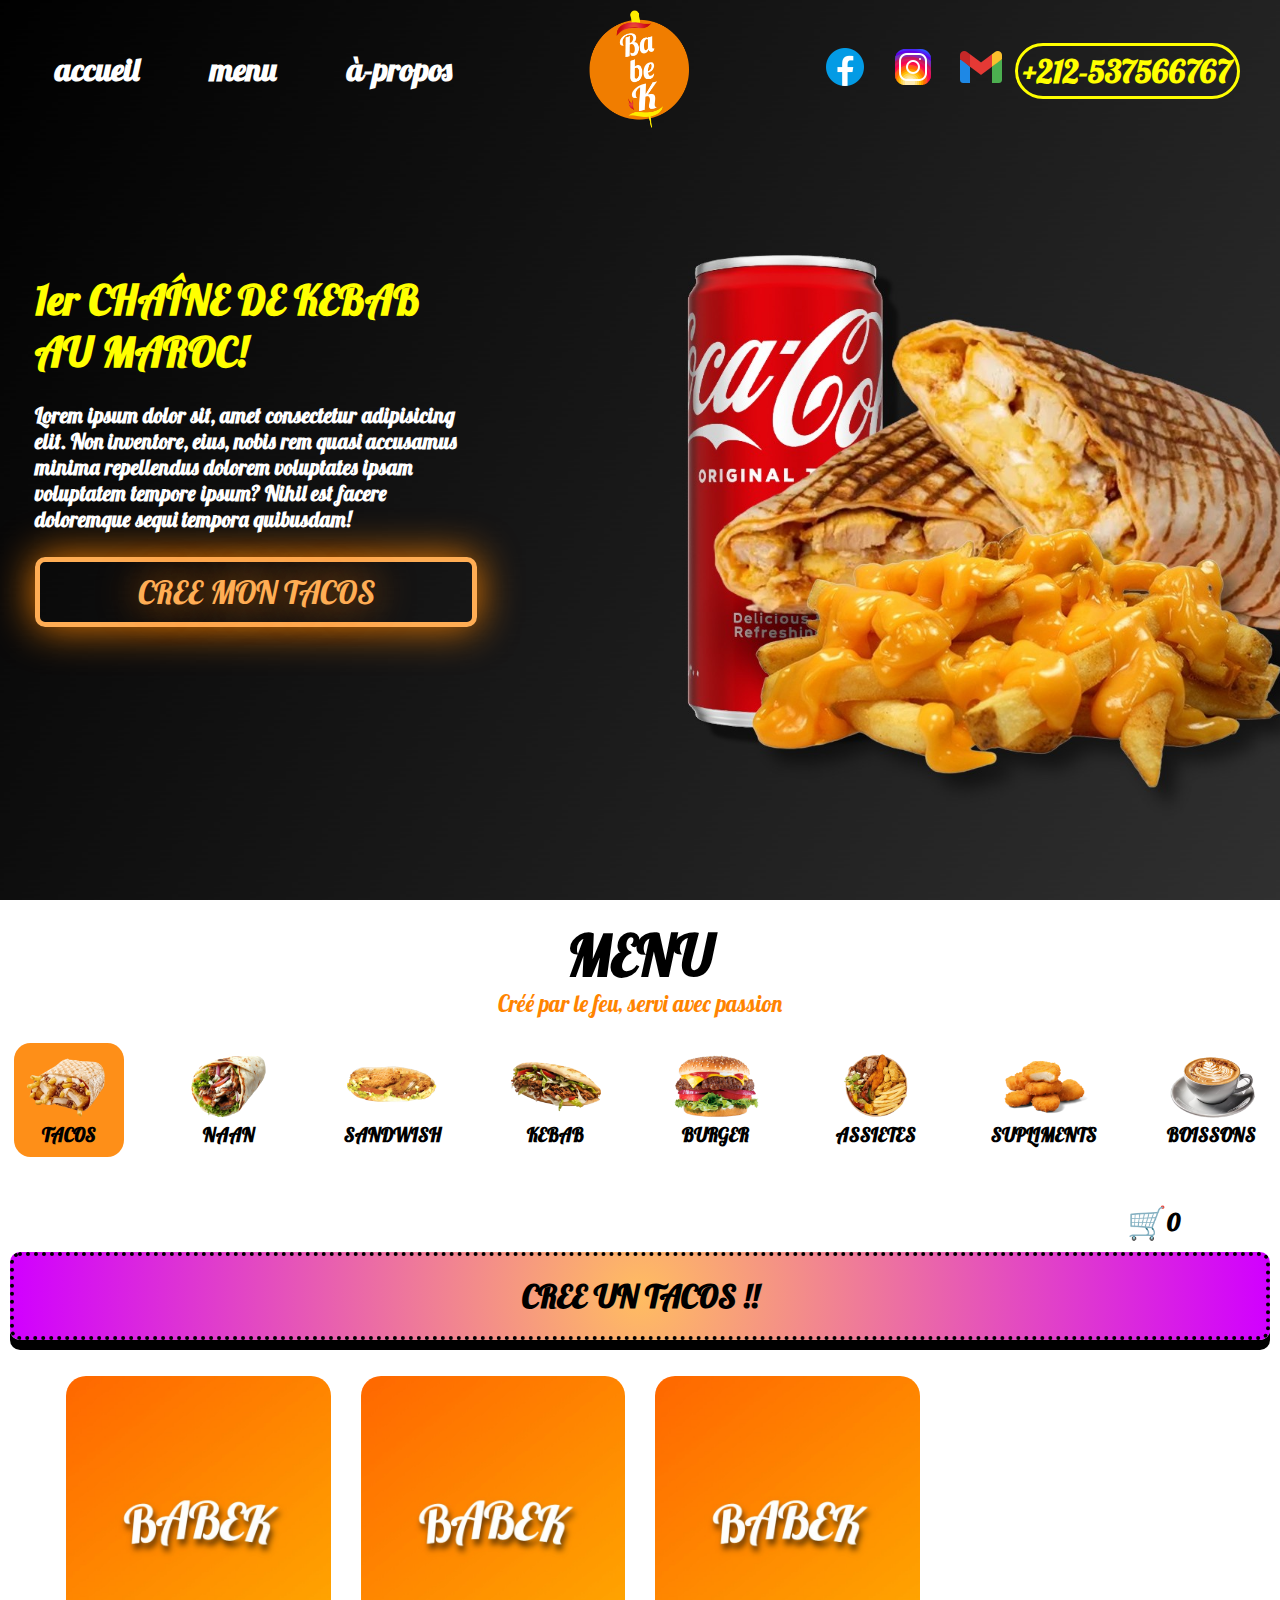
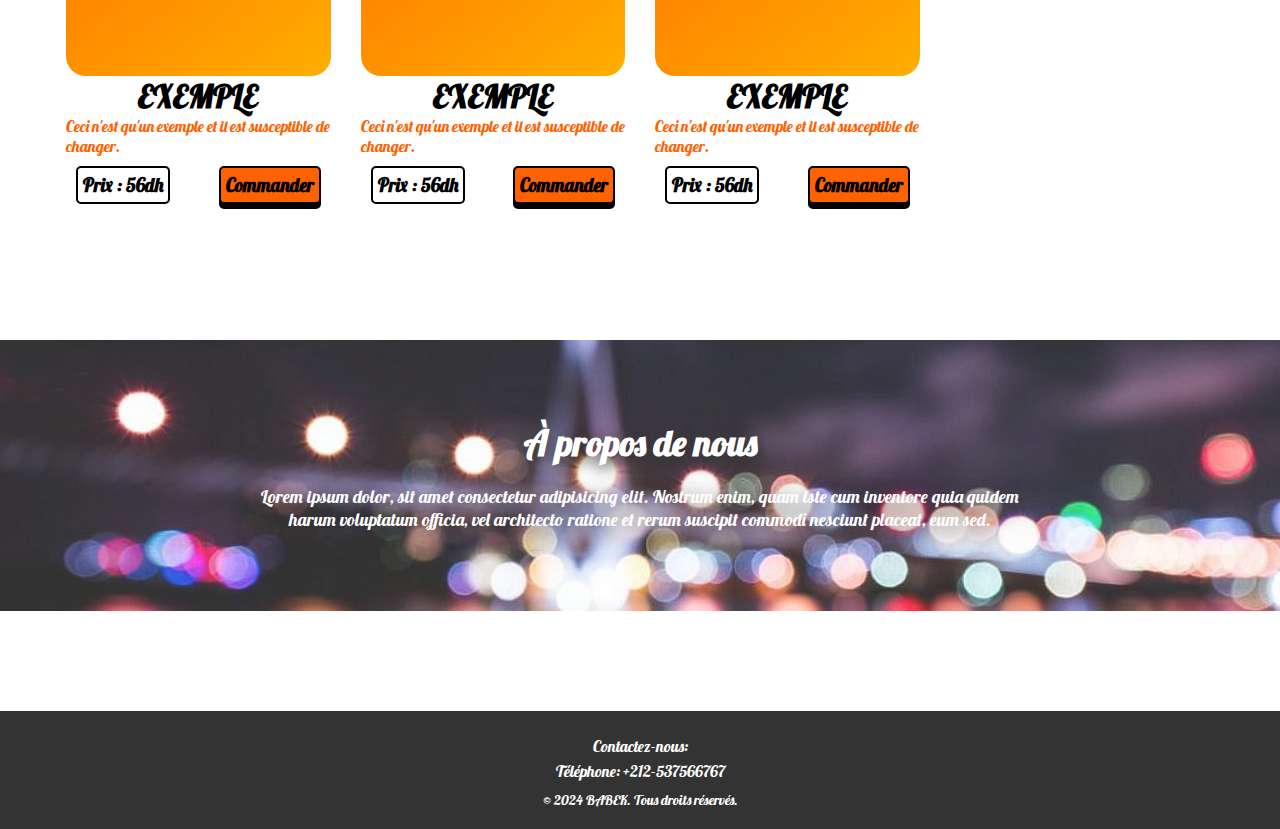
<file: index.html>
<!DOCTYPE html>
<html lang="en">
<head>
    <meta charset="UTF-8">
    <meta name="viewport" content="width=device-width, initial-scale=1.0">
    <link rel="stylesheet" href="acceuil.css">
    <link href="https://fonts.googleapis.com/css2?family=Lobster&display=swap" rel="stylesheet">
    <title>Babek</title>
</head>
<body>
    <div class="navbar-mobile">
        <div class="links">
            <a href=""><h1>accueil</h1></a>
            <a href=""><h1>menu</h1></a>
            <a href=""><h1>à-propos</h1></a>
        </div>

        <div class="contact">
            <h1>+212-537566767</h1>
            <ul>
                <li><img src="icons8-facebook-48.png" alt="babek facebook"></li>
                <li><img src="icons8-instagram-48.png" alt="babek instagram"></li>
                <li><img src="icons8-gmail-48.png" alt="babek email"></li>
            </ul>
            
            
        </div>
    </div>
   <section id="banner">
    <div class="banner">
    <div class="bgnner-txt">
        <h1 >1er CHAÎNE DE KEBAB AU MAROC!</h1>
        <h4>Lorem ipsum dolor sit, amet consectetur adipisicing elit. Non inventore, eius, nobis rem quasi accusamus minima repellendus dolorem voluptates ipsam voluptatem tempore ipsum? Nihil est facere doloremque sequi tempora quibusdam!</h4>
        <div class="button" onclick="window.location.href = 'custom-tacos.html'">CREE MON TACOS</div> 
    </div>
        
    </div>
    
    <div class="navbar">
        <div class="links">
            <a href=""><h1>accueil</h1></a>
            <a href="#menu"><h1>menu</h1></a>
            <a href="#about-section"><h1>à-propos</h1></a>
        </div>
        <div class="logo"><a href=""><img src="logo_babek_Dark.png" alt="babek photo"></a></div>
        <div class="toggle-menu" onclick="toggleMenu()">
            <span></span>
            <span></span>
            <span></span>
        </div>
        <div class="contact">
            <ul>
                <li><img src="icons8-facebook-48.png" alt="babek facebook"></li>
                <li><img src="icons8-instagram-48.png" alt="babek instagram"></li>
                <li><img src="icons8-gmail-48.png" alt="babek email"></li>
            </ul>
            <h1>+212-537566767</h1>
            
        </div>
    </div>
   </section> 

   <section id="menu">
    <div class="menu-container">
        <h1>MENU</h1>
        <p>Créé par le feu, servi avec passion</p>
        <div class="menu-radio">
            <div class="food-type active" id="ftype1" onclick="menuClickHandeler(event)"><img src="tacos.png" alt=""><h3>TACOS</h3></div>
            <div class="food-type" id="ftype2" onclick="menuClickHandeler(event)"><img src="naan.png" alt=""><h3>NAAN</h3></div>
            <div class="food-type" id="ftype3" onclick="menuClickHandeler(event)"><img src="sandwish.png" alt=""><h3>SANDWISH</h3></div>
            <div class="food-type" id="ftype4" onclick="menuClickHandeler(event)"><img src="kebab.png" alt=""><h3>KEBAB</h3></div>
            <div class="food-type" id="ftype5" onclick="menuClickHandeler(event)"><img src="burger.png" alt=""><h3>BURGER</h3></div>
            <div class="food-type" id="ftype6" onclick="menuClickHandeler(event)"><img src="assietes.png" alt=""><h3>ASSIETES</h3></div>
            <div class="food-type" id="ftype7" onclick="menuClickHandeler(event)"><img src="chicken-nuggets.png" alt=""><h3>SUPLIMENTS</h3></div>
            <div class="food-type" id="ftype8" onclick="menuClickHandeler(event)"><img src="caffe.png" alt=""><h3>BOISSONS</h3></div>
        </div>
    </div>
   </section>
   <section id="products">
    <div class="panier-container">
        <span onclick="window.location.href = 'cart-page.html'">🛒</span>
        <h2>0</h2>
    </div>
    <h1 id="cree-tacos-btn-menu" onclick="window.location.href = 'custom-tacos.html'">CREE UN TACOS !!</h1>
    <div class="products-container">
        <div class="type1">
            <div class="product-img"></div>
            <h1>EXEMPLE</h1>
            <p>Ceci n'est qu'un exemple et il est susceptible de changer.</p>
            <div class="price-command">
                <h3>Prix : 56dh</h3>
                <h3 class="commander">Commander</h3>
            </div>
        </div>
        
        <div class="type1">
            <div class="product-img"></div>
            <h1>EXEMPLE</h1>
            <p>Ceci n'est qu'un exemple et il est susceptible de changer.</p>
            <div class="price-command">
                <h3>Prix : 56dh</h3>
                <h3 class="commander">Commander</h3>
            </div>
        </div>
        
        <div class="type1">
            <div class="product-img"></div>
            <h1>EXEMPLE</h1>
            <p>Ceci n'est qu'un exemple et il est susceptible de changer.</p>
            <div class="price-command">
                <h3>Prix : 56dh</h3>
                <h3 class="commander">Commander</h3>
            </div>
        </div>
        
        <div class="type2">
            <div class="product-img"></div>
            <h1>EXEMPLE 2</h1>
            <p>Ceci n'est qu'un exemple et il est susceptible de changer.</p>
            <div class="price-command">
                <h3>Prix : 56dh</h3>
                <h3 class="commander">Commander</h3>
            </div>
        </div>
        
        <div class="type2">
            <div class="product-img"></div>
            <h1>EXEMPLE 2</h1>
            <p>Ceci n'est qu'un exemple et il est susceptible de changer.</p>
            <div class="price-command">
                <h3>Prix : 56dh</h3>
                <h3 class="commander">Commander</h3>
            </div>
        </div>
        
        <div class="type2">
            <div class="product-img"></div>
            <h1>EXEMPLE 2</h1>
            <p>Ceci n'est qu'un exemple et il est susceptible de changer.</p>
            <div class="price-command">
                <h3>Prix : 56dh</h3>
                <h3 class="commander">Commander</h3>
            </div>
        </div>
        
        <div class="type3">
            <div class="product-img"></div>
            <h1>EXEMPLE 3</h1>
            <p>Ceci n'est qu'un exemple et il est susceptible de changer.</p>
            <div class="price-command">
                <h3>Prix : 56dh</h3>
                <h3 class="commander">Commander</h3>
            </div>
        </div>
        
        <div class="type3">
            <div class="product-img"></div>
            <h1>EXEMPLE 3</h1>
            <p>Ceci n'est qu'un exemple et il est susceptible de changer.</p>
            <div class="price-command">
                <h3>Prix : 56dh</h3>
                <h3 class="commander">Commander</h3>
            </div>
        </div>
        
        <div class="type3">
            <div class="product-img"></div>
            <h1>EXEMPLE 3</h1>
            <p>Ceci n'est qu'un exemple et il est susceptible de changer.</p>
            <div class="price-command">
                <h3>Prix : 56dh</h3>
                <h3 class="commander">Commander</h3>
            </div>
        </div>
        
        <div class="type3">
            <div class="product-img"></div>
            <h1>EXEMPLE 3</h1>
            <p>Ceci n'est qu'un exemple et il est susceptible de changer.</p>
            <div class="price-command">
                <h3>Prix : 56dh</h3>
                <h3 class="commander">Commander</h3>
            </div>
        </div>
        
        <div class="type3">
            <div class="product-img"></div>
            <h1>EXEMPLE 3</h1>
            <p>Ceci n'est qu'un exemple et il est susceptible de changer.</p>
            <div class="price-command">
                <h3>Prix : 56dh</h3>
                <h3 class="commander">Commander</h3>
            </div>
        </div>
        
        <div class="type3">
            <div class="product-img"></div>
            <h1>EXEMPLE 3</h1>
            <p>Ceci n'est qu'un exemple et il est susceptible de changer.</p>
            <div class="price-command">
                <h3>Prix : 56dh</h3>
                <h3 class="commander">Commander</h3>
            </div>
        </div>

        <div class="type4">
            <div class="product-img"></div>
            <h1>EXEMPLE 4</h1>
            <p>Ceci n'est qu'un exemple et il est susceptible de changer.</p>
            <div class="price-command">
                <h3>Prix : 56dh</h3>
                <h3 class="commander">Commander</h3>
            </div>
        </div>
        
        <div class="type4">
            <div class="product-img"></div>
            <h1>EXEMPLE 4</h1>
            <p>Ceci n'est qu'un exemple et il est susceptible de changer.</p>
            <div class="price-command">
                <h3>Prix : 56dh</h3>
                <h3 class="commander">Commander</h3>
            </div>
        </div>
        
        <div class="type4">
            <div class="product-img"></div>
            <h1>EXEMPLE 4</h1>
            <p>Ceci n'est qu'un exemple et il est susceptible de changer.</p>
            <div class="price-command">
                <h3>Prix : 56dh</h3>
                <h3 class="commander">Commander</h3>
            </div>
        </div>
        
        <div class="type4">
            <div class="product-img"></div>
            <h1>EXEMPLE 4</h1>
            <p>Ceci n'est qu'un exemple et il est susceptible de changer.</p>
            <div class="price-command">
                <h3>Prix : 56dh</h3>
                <h3 class="commander">Commander</h3>
            </div>
        </div>
        
        <div class="type4">
            <div class="product-img"></div>
            <h1>EXEMPLE 4</h1>
            <p>Ceci n'est qu'un exemple et il est susceptible de changer.</p>
            <div class="price-command">
                <h3>Prix : 56dh</h3>
                <h3 class="commander">Commander</h3>
            </div>
        </div>
        
        <div class="type5">
            <div class="product-img"></div>
            <h1>EXEMPLE 5</h1>
            <p>Ceci n'est qu'un exemple et il est susceptible de changer.</p>
            <div class="price-command">
                <h3>Prix : 56dh</h3>
                <h3 class="commander">Commander</h3>
            </div>
        </div>
        
        <div class="type5">
            <div class="product-img"></div>
            <h1>EXEMPLE 5</h1>
            <p>Ceci n'est qu'un exemple et il est susceptible de changer.</p>
            <div class="price-command">
                <h3>Prix : 56dh</h3>
                <h3 class="commander">Commander</h3>
            </div>
        </div>
        
        <div class="type5">
            <div class="product-img"></div>
            <h1>EXEMPLE 5</h1>
            <p>Ceci n'est qu'un exemple et il est susceptible de changer.</p>
            <div class="price-command">
                <h3>Prix : 56dh</h3>
                <h3 class="commander">Commander</h3>
            </div>
        </div>
        
        <div class="type5">
            <div class="product-img"></div>
            <h1>EXEMPLE 5</h1>
            <p>Ceci n'est qu'un exemple et il est susceptible de changer.</p>
            <div class="price-command">
                <h3>Prix : 56dh</h3>
                <h3 class="commander">Commander</h3>
            </div>
        </div>
        
        <div class="type5">
            <div class="product-img"></div>
            <h1>EXEMPLE 5</h1>
            <p>Ceci n'est qu'un exemple et il est susceptible de changer.</p>
            <div class="price-command">
                <h3>Prix : 56dh</h3>
                <h3 class="commander">Commander</h3>
            </div>
        </div>
        
        <div class="type5">
            <div class="product-img"></div>
            <h1>EXEMPLE 5</h1>
            <p>Ceci n'est qu'un exemple et il est susceptible de changer.</p>
            <div class="price-command">
                <h3>Prix : 56dh</h3>
                <h3 class="commander">Commander</h3>
            </div>
        </div>
    <div class="type6">
    <div class="product-img"></div>
    <h1>EXEMPLE 6</h1>
    <p>Ceci n'est qu'un exemple et il est susceptible de changer.</p>
    <div class="price-command">
        <h3>Prix : 56dh</h3>
        <h3 class="commander">Commander</h3>
    </div>
</div>

<div class="type6">
    <div class="product-img"></div>
    <h1>EXEMPLE 6</h1>
    <p>Ceci n'est qu'un exemple et il est susceptible de changer.</p>
    <div class="price-command">
        <h3>Prix : 56dh</h3>
        <h3 class="commander">Commander</h3>
    </div>
</div>

<div class="type6">
    <div class="product-img"></div>
    <h1>EXEMPLE 6</h1>
    <p>Ceci n'est qu'un exemple et il est susceptible de changer.</p>
    <div class="price-command">
        <h3>Prix : 56dh</h3>
        <h3 class="commander">Commander</h3>
    </div>
</div>

<div class="type6">
    <div class="product-img"></div>
    <h1>EXEMPLE 6</h1>
    <p>Ceci n'est qu'un exemple et il est susceptible de changer.</p>
    <div class="price-command">
        <h3>Prix : 56dh</h3>
        <h3 class="commander">Commander</h3>
    </div>
</div>

<div class="type6">
    <div class="product-img"></div>
    <h1>EXEMPLE 6</h1>
    <p>Ceci n'est qu'un exemple et il est susceptible de changer.</p>
    <div class="price-command">
        <h3>Prix : 56dh</h3>
        <h3 class="commander">Commander</h3>
    </div>
</div>

<div class="type7">
    <div class="product-img"></div>
    <h1>EXEMPLE 7</h1>
    <p>Ceci n'est qu'un exemple et il est susceptible de changer.</p>
    <div class="price-command">
        <h3>Prix : 56dh</h3>
        <h3 class="commander">Commander</h3>
    </div>
</div>

<div class="type7">
    <div class="product-img"></div>
    <h1>EXEMPLE 7</h1>
    <p>Ceci n'est qu'un exemple et il est susceptible de changer.</p>
    <div class="price-command">
        <h3>Prix : 56dh</h3>
        <h3 class="commander">Commander</h3>
    </div>
</div>

<div class="type7">
    <div class="product-img"></div>
    <h1>EXEMPLE 7</h1>
    <p>Ceci n'est qu'un exemple et il est susceptible de changer.</p>
    <div class="price-command">
        <h3>Prix : 56dh</h3>
        <h3 class="commander">Commander</h3>
    </div>
</div>

<div class="type7">
    <div class="product-img"></div>
    <h1>EXEMPLE 7</h1>
    <p>Ceci n'est qu'un exemple et il est susceptible de changer.</p>
    <div class="price-command">
        <h3>Prix : 56dh</h3>
        <h3 class="commander">Commander</h3>
    </div>
</div>

<div class="type7">
    <div class="product-img"></div>
    <h1>EXEMPLE 7</h1>
    <p>Ceci n'est qu'un exemple et il est susceptible de changer.</p>
    <div class="price-command">
        <h3>Prix : 56dh</h3>
        <h3 class="commander">Commander</h3>
    </div>
</div>

<div class="type8">
    <div class="product-img"></div>
    <h1>EXEMPLE 8</h1>
    <p>Ceci n'est qu'un exemple et il est susceptible de changer.</p>
    <div class="price-command">
        <h3>Prix : 56dh</h3>
        <h3 class="commander">Commander</h3>
    </div>
</div>

<div class="type8">
    <div class="product-img"></div>
    <h1>EXEMPLE 8</h1>
    <p>Ceci n'est qu'un exemple et il est susceptible de changer.</p>
    <div class="price-command">
        <h3>Prix : 56dh</h3>
        <h3 class="commander">Commander</h3>
    </div>
</div>

<div class="type8">
    <div class="product-img"></div>
    <h1>EXEMPLE 8</h1>
    <p>Ceci n'est qu'un exemple et il est susceptible de changer.</p>
    <div class="price-command">
        <h3>Prix : 56dh</h3>
        <h3 class="commander">Commander</h3>
    </div>
</div>

<div class="type8">
    <div class="product-img"></div>
    <h1>EXEMPLE 8</h1>
    <p>Ceci n'est qu'un exemple et il est susceptible de changer.</p>
    <div class="price-command">
        <h3>Prix : 56dh</h3>
        <h3 class="commander">Commander</h3>
    </div>
</div>

<div class="type8">
    <div class="product-img"></div>
    <h1>EXEMPLE 8</h1>
    <p>Ceci n'est qu'un exemple et il est susceptible de changer.</p>
    <div class="price-command">
        <h3>Prix : 56dh</h3>
        <h3 class="commander">Commander</h3>
    </div>
</div>
        
        
        

                                
    </div>
    
   </section>

    <section id="product-card">
        <div class="product-card-cointainer">
            <div class="product-card">
                <div class="product-card-close" onclick="closeProductCard()" >
                    <span>╳</span> 
                </div> 
                <div  class="product-card-img">
                </div>
                    <div class="product-card-text">
                        <h1>EXAMPLE</h1>
                        <p>Lorem ipsum dolor sit amet consectetur adipisicing elit. Iusto, ea omnis. Necessitatibus nulla, cum accusamus eveniet impedit expedita ratione, nihil quasi neque natus quas quis quos officia corrupti fuga earum?</p>
                        <label>
                            Boisson:
                            <select name="" id="boisson-select">
                                <option value="Coca Cola">Coca Cola</option>
                                <option value="Fanta">Fanta</option>
                                <option value="Pepsi">Pepsi</option>
                                <option value="Oasis">Oasis</option>
                            </select>
                        </label>
                        <label >
                            Supplément
                            <select name="" id="suplements-select">
                                <option value="Frites">Frites</option>
                                <option value="Cheesy Frites">Cheesy Frites</option>
                            </select>
                        </label>
                        <label>Quantité:
                            <br>
                            <button onclick="decreaseQuantity()">-</button>
                            <input type="number" id="quantity" value="1" min="1" onchange="updatePrice(event)">
                            <button onclick="increaseQuantity()">+</button>
                        </label>
                        
                        <h3>56 DH</h3>
                        <button onclick="addToCart()">ajouter au panier</button>
                    </div>
                    
            </div>
        </div>
    </section>

   

   <section id="about-section">
    <h1>À propos de nous</h1>
    <p>Lorem ipsum dolor, sit amet consectetur adipisicing elit. Nostrum enim, quam iste cum inventore quia quidem harum voluptatum officia, vel architecto ratione et rerum suscipit commodi nesciunt placeat, eum sed.</p>
    </section>

<footer>
    <div class="contact-info">
        <p>Contactez-nous:</p>
        <p>Téléphone: +212-537566767</p>
    </div>
    <div class="copyright">
        <p>&copy; 2024 BABEK. Tous droits réservés.</p>
    </div>
</footer>

   <script src="acceuilscript.js"></script>
</body>
</html>
</file>
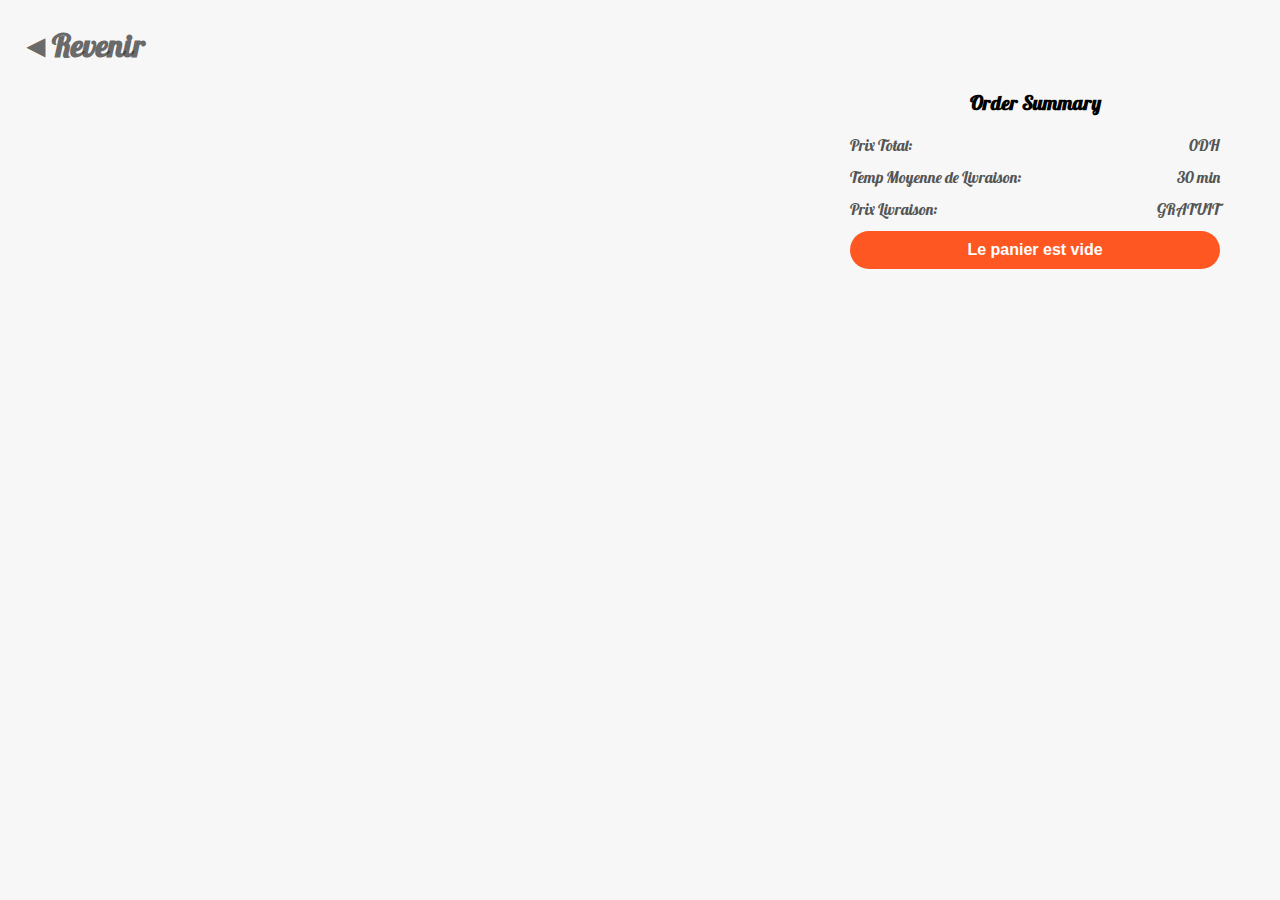
<file: cart-page.html>
<!DOCTYPE html>
<html lang="en">
<head>
  <meta charset="UTF-8">
  <meta name="viewport" content="width=device-width, initial-scale=1.0">
  <title>Babek panier </title>
  <link href="https://fonts.googleapis.com/css2?family=Lobster&display=swap" rel="stylesheet">
  <style>
    /* Basic reset */
    * {
      box-sizing: border-box;
      margin: 0;
      padding: 0;
    }

    /* General styling */
    body {
      font-family: Lobster, sans-serif;
      padding: 20px;
      background-color: #f7f7f7;
    }
    h1{
    padding: 5px 0;
    font-size: 2rem;
    color: #333333bc;
    cursor: pointer;
}

    .cart-container {
      display: flex;
      flex-wrap: wrap;
      gap: 20px;
      max-width: 1200px;
      margin: 0 auto;
    }

    .product-section {
      flex: 1 1 60%;
    }

    .product-card {
  display: flex;
  flex-wrap: wrap; /* Allows child elements to wrap within the container */
  justify-content: space-between;
  align-items: flex-start; /* Aligns items to the top of the container */
  background-color: #fff;
  padding: 15px;
  margin-bottom: 15px;
  border-radius: 8px;
  box-shadow: 0 2px 4px rgba(0, 0, 0, 0.1);
}

.product-info {
  flex: 1 1 100%; 
  max-width: 100%;
}

.product-info p {
  word-wrap: break-word; 
  white-space: normal; 
  overflow-wrap: anywhere;
  font-size: 14px;
  color: #777;

}

.product-price,
.trash {
  white-space: nowrap; /* Prevents these elements from wrapping */
}

   

    .product-card img {
      width: 80px;
      height: 80px;
      object-fit: cover;
      border-radius: 5px;
    }

    .product-info {
      flex: 1;
      margin-left: 15px;
    }

    .product-info h3 {
      font-size: 18px;
      color: #333;
      margin-bottom: 8px;
    }



    .product-price {
      font-size: 16px;
      font-weight: bold;
      color: #333;
    }
    .trash{
        padding-bottom: 60px;
    }
    .trash span{
        font-size: 1.7rem;
        cursor: pointer;
    }

    .summary-section {
      flex: 1 1 30%;
      padding: 20px;
      border-radius: 8px;
      display: flex;
      flex-direction: column;
      align-items: stretch;
    }

    .summary-section h2 {
      font-size: 20px;
      margin-bottom: 20px;
      text-align: center;
    }

    .summary-item {
      display: flex;
      justify-content: space-between;
      margin-bottom: 12px;
      font-size: 16px;
      color: #555;
    }

    .checkout-button {
      background-color: #ff5722;
      color: #fff;
      border: none;
      padding: 10px;
      font-size: 16px;
      font-weight: bold;
      border-radius: 50px;
      cursor: pointer;
      transition: background-color 0.3s ease;
    }

    .checkout-button:hover {
      background-color: #e64a19;
    }
    input {
    width: 60px;
    margin: 5px 10px;
    padding: 0px 0px;
    font-size: 16px;
    font-weight: bold;
    color: #333;
    border: 2px solid #ccc;
    border-radius: 8px;
    outline: none;
    text-align: center;
    transition: border-color 0.3s ease;
}

input:focus{
    border-color: #ff6200;
}
  </style>
</head>
<body>
    
<span onclick="window.location.href = 'index.html'"><h1>◄Revenir</h1></span>

  <div class="cart-container">
    
    <div class="product-section">
     
    </div>
    
    <div class="summary-section">
      
    </div>
    
  </div>
  <script>
        product_section=document.querySelector(".product-section")
        summary_section = document.querySelector(".summary-section")
        added_products=JSON.parse(localStorage.getItem("added_products")) || []

        function delProduct(i){
            const confirmation = confirm("Êtes-vous sûr de vouloir supprimer ce produit de votre panier")
            if (confirmation) {
                added_products.splice(i, 1);
                localStorage.setItem("added_products",JSON.stringify(added_products))
                location.reload();
                

        } else {
            
        }

        }

        function updatePrice(evt, i) {
    const parentElement = evt.target.closest(".product-card"); 
    const priceElement = parentElement.querySelector(".product-price"); 
    const NameElement = parentElement.querySelector("h3");
    const totalPriceEl = document.getElementById("total_price");

    let price;

    if (NameElement.textContent.includes("custom taco")) {
        price = prix2; 
    } else {
        price = prix1; 
    }

    const total = price * evt.target.value;
    const modified_product = added_products[i];
    modified_product["quantité"] = evt.target.value;
    modified_product["prix"] = total;
    added_products[i] = modified_product;
    localStorage.setItem("added_products", JSON.stringify(added_products));

    priceElement.textContent = `${total} DH`;
    totalPriceEl.textContent = calculateTotalPrice(added_products) + " DH";
}

function calculateTotalPrice(listOfDicts) {
    return listOfDicts.reduce((sum, dict) => {
        let price = dict.prix;
        
        if (typeof price === "string") {
            price = parseInt(price.match(/\d+/)?.[0] || 0, 10); 
        }

        return sum + price;
    }, 0);
}
function truncateText(text, maxLength) {
    if (text.length > maxLength) {
        return text.slice(0, maxLength) + '...';
    }
    return text;
}

function toggleText(element, fullText, maxLength) {
    if (element.dataset.truncated === "true") {
        element.innerText = fullText;
        element.dataset.truncated = "false";
    } else {
        element.innerText = truncateText(fullText, maxLength);
        element.dataset.truncated = "true";
    }
}


        

        added_products.forEach((products,i) => {
            
            if (products.nom == "custom taco"){
            prix2=parseInt(products.prix)   / parseInt( products.quantité);
            const productDetails = JSON.stringify(Object.fromEntries(Object.entries(products).filter(([key]) => !["nom","prix","quantité"].includes(key)))).replace("}"," ").replace("{"," ").replace("]"," ").replace("["," ")

            const truncatedText = truncateText(productDetails, 50);
            product_section.insertAdjacentHTML("afterbegin", 
            `
      <div class="product-card">
        <div class="product-info">
          <h3>"${products.nom} "</h3>
          <p class="toggle-text" "data-truncated="true">
              ${truncatedText}
          </p>
            <label >
                Quantité:
                <input type="number" id="quantity" value="${products.quantité}" min="1" onchange="updatePrice(event,${i})">
    
            </label>

        </div>
        <div class="product-price">${products.prix} DH</div>
        <div class="trash" onclick="delProduct(${i})" ><span>🗑</span></div>
      </div>
    `
        );

        
            }

            


        if(products.nom != "custom taco"){
            prix1=parseInt(products.prix)  / parseInt( products.quantité)
            total=prix1*parseInt(products.quantité)
            product_section.insertAdjacentHTML("afterbegin",
    `
      <div class="product-card">
        <div class="product-info">
          <h3>"${products.nom} "</h3>
          <p>
            ${JSON.stringify(Object.fromEntries(Object.entries(products).filter(([key]) => !["nom","quantité","prix"].includes(key)))).replace("}"," ").replace("{"," ").replace("]"," ").replace("["," ")}
          </p>
            <label >
                Quantité:
                <input type="number" id="quantity" value="${products.quantité}" min="1" onchange="updatePrice(event,${i})">
    
            </label>

        </div>
        <div class="product-price">${total } DH</div>
        <div class="trash" onclick="delProduct(${i})"><span>🗑</span></div>
      </div>
    `      )

                }



    document.querySelectorAll(".toggle-text").forEach(element => {
    element.addEventListener("click", () => {
        const fullText = JSON.stringify(Object.fromEntries(Object.entries(products).filter(([key]) => !["nom","prix","quantité"].includes(key)))).replace("}"," ").replace("{"," ").replace("]"," ").replace("["," ");
        const maxLength = 50;
        toggleText(element, fullText, maxLength);
    });
});

        });
 
   

const checkoutButtonText = added_products.length === 0 ? 'Le panier est vide' : 'Validez ';
const checkoutButtonDisabled = added_products.length === 0 ? 'disabled' : '';

summary_section.insertAdjacentHTML("afterbegin",
    `
        <h2>Order Summary</h2>
        <div class="summary-item">
            <span>Prix Total:</span>
            <span id="total_price">${calculateTotalPrice(added_products)}DH</span>
        </div>
        <div class="summary-item">
            <span>Temp Moyenne de Livraison:</span>
            <span>30 min</span>
        </div>
        <div class="summary-item">
            <span>Prix Livraison:</span>
            <span>GRATUIT</span>
        </div>
        <button class="checkout-button" onclick="window.location.href = 'commande.html'" ${checkoutButtonDisabled}>${checkoutButtonText}</button>
    `
);

  </script>
</body>
</html>
</file>
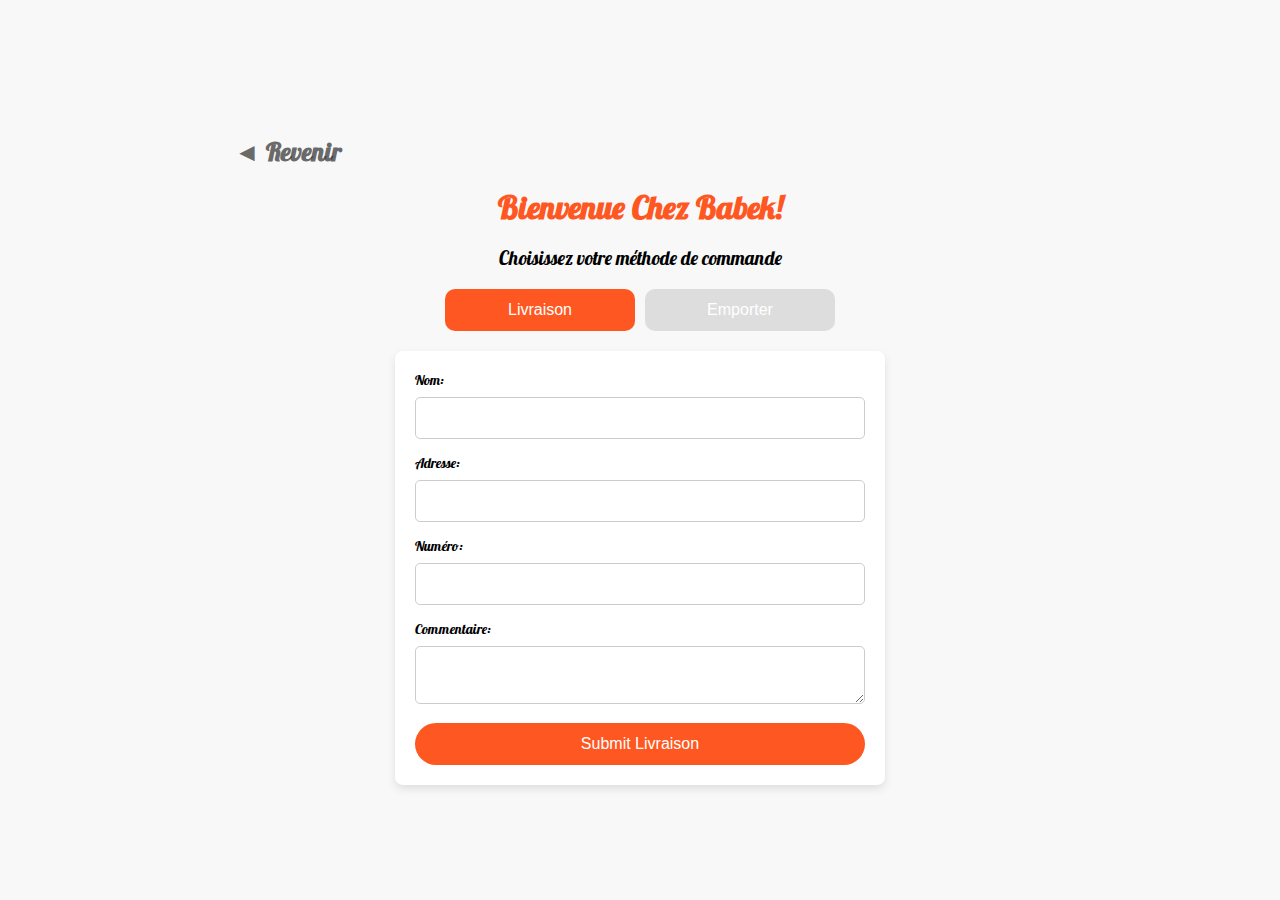
<file: commande.html>
<!DOCTYPE html>
<html lang="en">
<head>
  <meta charset="UTF-8">
  <meta name="viewport" content="width=device-width, initial-scale=1.0">
  <link href="https://fonts.googleapis.com/css2?family=Lobster&display=swap" rel="stylesheet">
  <title>Livraison or Emporter</title>
  <style>
    body {
      font-family: 'Lobster', sans-serif;
      margin: 0;
      padding: 0;
      background-color: #f8f8f8;
      display: flex;
      flex-direction: column;
      align-items: center;
      justify-content: center;
      min-height: 100vh;
      text-align: center;
    }

    span {
      margin-right: 55%;
      padding: 20px 0;
      cursor: pointer;
    }

    span h1 {
      font-size: 1.6rem;
      color: rgba(51, 51, 51, 0.737);
    }

    h1 {
      color: #ff5722;
      margin: 0%;
    }

    p {
      font-size: 1.2rem;
    }

    .buttons {
      display: flex;
      justify-content: space-around;
      margin-bottom: 20px;
      width: 100%;
      max-width: 400px;
    }

    .toggle-button {
      flex: 1;
      padding: 12px;
      border: none;
      border-radius: 10px;
      margin: 0 5px;
      background: #ddd;
      cursor: pointer;
      font-size: 16px;
      transition: background 0.3s;
    }

    .toggle-button.active {
      background: #ff5722;
      color: white;
    }

    .form-container {
      width: 90%;
      max-width: 450px;
      background: white;
      padding: 20px;
      border-radius: 8px;
      box-shadow: 0 4px 8px rgba(0, 0, 0, 0.1);
      display: none;
    }

    .form-container.active {
      display: block;
    }

    label {
      display: block;
      margin-bottom: 8px;
      font-size: 14px;
      text-align: left;
    }

    input, select, textarea {
      width: 100%;
      padding: 12px;
      margin-bottom: 15px;
      border: 1px solid #ccc;
      border-radius: 5px;
      font-size: 14px;
      box-sizing: border-box;
    }

    textarea {
      resize: vertical;
    }

    button {
      background: #ff5722;
      color: white;
      border: none;
      padding: 12px;
      border-radius: 100px;
      cursor: pointer;
      font-size: 16px;
      width: 100%;
      transition: background 0.3s;
    }

    button:hover {
      background: #e64a19;
    }

    @media (max-width: 480px) {
      h1 {
        font-size: 2.8rem;
      }

      .toggle-button {
        font-size: 14px;
        padding: 10px;
      }

      input, select, textarea {
        font-size: 16px;
        padding: 10px;
      }

      button {
        font-size: 14px;
        padding: 10px;
      }
    }
  </style>
</head>
<body>
  <span onclick="window.location.href = 'index.html'"><h1>◄ Revenir</h1></span>

  <h1>Bienvenue Chez Babek!</h1>
  <p>Choisissez votre méthode de commande</p>

  <div class="buttons">
    <button id="livraisonButton" class="toggle-button">Livraison</button>
    <button id="emporterButton" class="toggle-button">Emporter</button>
  </div>

  <div id="livraisonForm" class="form-container">
    <form 
      action="https://docs.google.com/forms/d/e/1FAIpQLSdfMndHVa6Seuw76rFxm09RJTxC132HbSIMwoSavuxUWgjrCQ/formResponse" 
      method="POST" 
      target="hidden_iframe" 
      onsubmit="populateHiddenField('livraison');">
      
      <input type="hidden" id="hiddenFieldLivraison" name="entry.1844118623">
      <input type="hidden" id="modeLivraison" name="entry.25165277">

      <label for="nomLivraison">Nom:</label>
      <input type="text" id="nomLivraison" name="entry.2005620554" required>

      <label for="adressLivraison">Adresse:</label>
      <input type="text" id="adressLivraison" name="entry.1065046570" required>

      <label for="numLivraison">Numéro:</label>
      <input type="text" id="numLivraison" name="entry.1166974658" pattern="^\d{9,13}$" required>

      <label for="commentLivraison">Commentaire:</label>
      <textarea id="commentLivraison" name="entry.839337160"></textarea>

      <button type="submit">Submit Livraison</button>
    </form>
  </div>

  <div id="emporterForm" class="form-container">
    <form 
      action="https://docs.google.com/forms/d/e/1FAIpQLScOlC9ZP6M1brFCYk-W8zwUfjew4QD7DGhDqjdJKvfPEONoDA/formResponse" 
      method="POST" 
      target="hidden_iframe" 
      onsubmit="populateHiddenField('emporter');">
      
      <label for="selectEmpEmporter">Choisissez l'emplacement:</label>
      <select id="selectEmpEmporter" name="entry.1822007291">
        <option value="Babek Hay Riad">Babek Hay Riad</option>
        <option value="Babek Agdal">Babek Agdal</option>
        <option value="Babek Le Carrousel">Babek Le Carrousel</option>
      </select>

      <input type="hidden" id="hiddenFieldEmporter" name="entry.2143352534">
      <input type="hidden" id="modeEmporter" name="entry.1772603803">

      <label for="nomEmporter">Nom:</label>
      <input type="text" id="nomEmporter" name="entry.335578795" required>

      <label for="numEmporter">Numéro:</label>
      <input type="text" id="numEmporter" name="entry.809203105" pattern="^\d{9,13}$" required>

      <label for="heureEmporter">Heure:</label>
      <input type="time" id="heureEmporter" onchange="validateTime()" name="entry.2044663224" required>

      <label for="commentEmporter">Commentaire:</label>
      <textarea id="commentEmporter" name="entry.1356982229"></textarea>

      <button type="submit">Submit Emporter</button>
    </form>
  </div>

  <iframe 
    name="hidden_iframe" 
    style="display:none;" 
    onload="if(submitted) { showResponse(); }">
  </iframe>

  <script>
    let submitted = false;

    const livraisonButton = document.getElementById('livraisonButton');
    const emporterButton = document.getElementById('emporterButton');
    const livraisonForm = document.getElementById('livraisonForm');
    const emporterForm = document.getElementById('emporterForm');

    livraisonButton.addEventListener('click', () => setActiveForm('livraison'));
    emporterButton.addEventListener('click', () => setActiveForm('emporter'));

    function setActiveForm(form) {
      livraisonButton.classList.remove('active');
      emporterButton.classList.remove('active');
      livraisonForm.classList.remove('active');
      emporterForm.classList.remove('active');

      if (form === 'livraison') {
        livraisonButton.classList.add('active');
        livraisonForm.classList.add('active');
      } else if (form === 'emporter') {
        emporterButton.classList.add('active');
        emporterForm.classList.add('active');
      }
    }


    document.getElementById('numLivraison').addEventListener('input', function (event) {
  const input = event.target;
  const pattern = /^\d{9,13}$/; 

  if (!pattern.test(input.value)) {
    input.setCustomValidity('Numéro de téléphone incorrect, réessayez');
  } else {
    input.setCustomValidity(''); 
  }
});

document.getElementById('numEmporter').addEventListener('input', function (event) {
  const input = event.target;
  const pattern = /^\d{9,13}$/; 

  if (!pattern.test(input.value)) {
    input.setCustomValidity('Numéro de téléphone incorrect, réessayez');
  } else {
    input.setCustomValidity('');
  }
});


function validateTime() {
  const selectElement = document.getElementById("selectEmpEmporter");
  const timeInput = document.getElementById("heureEmporter");

  // Get selected location and input time
  const selectedLocation = selectElement.value;
  const inputTime = timeInput.value;
  if (!inputTime) {
    timeInput.setCustomValidity("Veuillez sélectionner une heure.");
    timeInput.reportValidity();
    return false;
  }

  // Get current time
  const currentTime = new Date();
  const currentHours = currentTime.getHours();
  const currentMinutes = currentTime.getMinutes();

  // Parse input time
  const [inputHours, inputMinutes] = inputTime.split(":").map(Number);

  // Define opening and closing hours based on location
  let openingHour, closingHour;
  if (selectedLocation === "Babek Hay Riad") {
    openingHour = 11;
    closingHour = 24;
  } else if (selectedLocation === "Babek Agdal" || selectedLocation === "Babek Le Carrousel") {
    openingHour = 11;
    closingHour = 20;
  }

  // Validate input time is not in the past
  if (inputHours < currentHours || (inputHours === currentHours && inputMinutes < currentMinutes)) {
    timeInput.setCustomValidity("L'heure sélectionnée est dans le passé. Veuillez réessayer.");
    timeInput.reportValidity();
    return false;
  }

  // Validate input time is within store hours
  if (inputHours < openingHour || (inputHours === closingHour && inputMinutes > 0) || inputHours >= closingHour) {
    timeInput.setCustomValidity("L'heure sélectionnée est en dehors des horaires d'ouverture.");
    timeInput.reportValidity();
    return false;
  }

  // If valid, reset custom validity
  timeInput.setCustomValidity("");
  return true;
}


    function populateHiddenField(form) {
  const addedProducts = JSON.parse(localStorage.getItem('added_products')) || [];
  
  // Create a string with each product on a new line
  const productList = addedProducts.map(product => product.name || JSON.stringify(product)).join('\n');
  
  const finalValue = `${productList}`;

  // Get the submit button and change text to "Please wait" while disabling it
  let submitButton;
  if (form === 'livraison') {
    submitButton = document.querySelector('#livraisonForm button');
  } else if (form === 'emporter') {
    submitButton = document.querySelector('#emporterForm button');
  }

  submitButton.textContent = 'Attendez...';
  submitButton.disabled = true;

  if (form === 'livraison') {
    document.getElementById('hiddenFieldLivraison').value = finalValue;
    document.getElementById('modeLivraison').value = 'Livraison';
  } else if (form === 'emporter') {
    document.getElementById('hiddenFieldEmporter').value = finalValue;
    document.getElementById('modeEmporter').value = 'Emporter';
  }

  submitted = true;

}


    function showResponse() {
      alert("Votre commande a été soumise avec succès !");
      localStorage.clear();
      window.location.href = 'index.html'
      submitted = false;
    }

    setActiveForm('livraison');
  </script>
</body>
</html>
</file>
<file: acceuil.css>
*{
    margin:0 ;
    padding: 0;
    box-sizing: border-box;
}
body{
    font-family:"Lobster", sans-serif;  
}
.banner{
    height: 100vh;
    width: 100%;
    background-image: url("babek-banner\(1\).jpg");
    background-size: cover;
    background-position: center;
    display: flex;
    flex-direction: column;
    justify-content: center;
    
}
.bgnner-txt{
    padding: 0 35px;
    width: 40%;
    font-size: 130%;
}
.bgnner-txt h1{
    
    color: yellow;
}
.bgnner-txt h4{
    padding: 25px 0;
    color: #ffffff;
}
.bgnner-txt .button{
    display: flex;
    justify-content: center;
    padding: 10px 50px;
    font-family:"Lobster", sans-serif;  
    font-size: 2rem;
    color: #ffad54;
    text-shadow: 0 0 40px #f07d00;
    background-color: #00000000;
    border: 5px solid #ffad54;
    box-shadow: 0 0 40px #f07d00;
    border-radius: 10px;
    cursor: pointer;
    white-space: nowrap;
} 


.navbar {
    position: absolute;
    top: 0;
    width: 100%;
    display: flex;
    align-items: center;
    justify-content: space-between; 
    padding: 10px 20px;
}

.navbar .links{
    display: flex;
    justify-content: start;
}
.navbar .links a{
    padding: 0 35px;
    text-decoration: none;
    color: #ffffff;
    border-bottom: 3px dotted rgba(255, 255, 255, 0)
}
.navbar .logo a img{
    width: 100px;
}

.navbar .contact{
    display: flex;
    padding: 0 20px;
}

.navbar .contact h1{
    text-align: center;
    padding: 5px;
    border: 3px solid yellow;
    border-radius: 500px;
    color: yellow;
    width: fit-content;
    cursor: pointer;
    
}
.navbar .contact ul{
    list-style: none;
    display: flex;
    justify-content: center;
}
.navbar .contact ul li{
    padding: 0 10px;
}


.navbar .contact h1:hover{
    background-color: yellow;
    color: #000;
    box-shadow: 0 10px 5px black;
}
.navbar .links a:hover{
    border-bottom: 3px dotted #ffffff;
}
.bgnner-txt .button:hover{
    background-color: #ffad54;
    color: #000;
}
.menu-container{
    padding: 20px;
    text-align: center;
}
.menu-container h1{
    font-size: 350%;
}
.menu-container p{
    font-size: 140%;
    color:#ff8400;
}
.menu-radio{
    display: flex;
    justify-content: center;
}
.food-type{
    text-align: center;
    margin: 25px;
    padding: 10px;
}
.food-type img{
    width: 90px;
}
.food-type:hover{
    transform: scale(1.4);
}
.active{
    background-color: #fe8f18;
    border-radius: 15%;
}
.active:hover{
    transform: initial;
}
#products{
    text-align: center;
}
.products-container {

    text-align: center;
    display: grid;
    gap: 1rem;
    padding: 1rem;
    grid-template-columns: repeat(auto-fill, minmax(250px, 1fr));
    gap: 10px; 
    max-width: 1200px; 
    margin: auto; 
}

.products-container div {

    padding: 10px;
    text-align: center;
    width: 100%; 
    
}
.products-container div p{
    text-align: start;
    color: #ff6200;
}

.price-command{
    display: flex;
    justify-content: space-between;
}
.price-command h3{
    padding: 5px;
    color:  #000000;
    border-radius: 5px;
    width: fit-content;
    border: 2px solid #000000;
}
.commander{
    background-color: #ff6200;
    box-shadow: 0 5px 0 black;
    cursor: pointer;
}
.commander:hover{
    color: #ffffff;
    text-shadow: 0 5px 20px #ffffff;
    background: linear-gradient(90deg, rgba(255,189,97,1) 0%, rgba(255,0,0,1) 100%);

}

.products-container div .product-img {
    height: 300px;
    background-color: gray;
    border-radius: 20px;
}
#cree-tacos-btn-menu{
    margin: 10px;
    padding: 20px;
    border-radius: 10px;
    border: 4px dotted black;
    box-shadow: 0 10px 0 #000000;
    background: radial-gradient(circle, rgba(255,189,97,1) 0%, rgba(209,0,255,1) 100%);
    cursor: pointer;

}

.toggle-menu{
    margin-top: 6px;
    display: none;
    flex-direction: column;
    justify-content: center;
    align-items: center;
    width: 40px;
}
.toggle-menu span{
    margin:3px;
    height: 4px;
    width: 100%;
    background-color: #ffffff;
}

.navbar-mobile{
    padding-top: 100px;
    display: none;
    flex-direction: column;
    justify-content: center;
    align-items: center;
    background: linear-gradient(0deg, rgba(255,166,0,1) 0%, rgba(0,0,0,1) 100%);
    
}
.navbar-mobile .links a{
    padding: 0 35px;
    font-size: 90%em;
    text-decoration: none;
    color: #ffffff;
    border-bottom: 3px dotted rgba(255, 255, 255, 0)
}
.navbar-mobile .contact h1{
    text-align: center;
    padding: 5px;
    border-radius: 500px;
    background-color: yellow;
    color: rgb(0, 0, 0);

    width: fit-content;
    cursor: pointer;
}
.navbar-mobile ul{
    list-style: none;
    display: flex;
    justify-content: center;
}
.navbar-mobile .links{
    padding: 7px;
    display: flex;
    flex-direction: column;
    text-align: center;
    
}
.product-img img{
    background-color: #ff620042;
    
    width: 100%;
    height: 100%;
}
.product-img{
    background-image: url("babek_exemple.jpg");
    background-size: cover;
    background-position: center;
}
.panier-container {
    padding-right: 100px;
    display: flex;
    justify-content: flex-end;
    align-items: center;
}
.panier-container span {
    font-size: 2rem;
    cursor: pointer;
} 

#about-section {
    margin-top: 100px;
    margin-bottom: 100px;
    opacity: 0.8;
    background-image: url("blurred-image-restaurant.jpg");
    background-size: cover;
    background-position: center;
    padding: 80px 20px;
    color: white;
    text-align: center;

}

#about-section h1 {
    font-size: 36px;
    margin-bottom: 20px;
    text-shadow: 1px 5px 16px black;
}

#about-section p {
    font-size: 18px;
    max-width: 800px;
    margin: 0 auto;
    text-shadow: 1px 5px 20px black;
}

footer {
    background-color: #333;
    color: white;
    padding: 20px;
    text-align: center;
}

footer .contact-info {
    margin-bottom: 10px;
}

footer .contact-info p {
    margin: 5px 0;
}

footer .contact-info a {
    color: #4CAF50;
    text-decoration: none;
}

footer .contact-info a:hover {
    text-decoration: underline;
}

footer .copyright {
    font-size: 14px;
    margin-top: 10px;
}

#product-card{
    display: none;
}
.product-card-cointainer{
    position: fixed;
    top: 50%;
    left: 50%;
    transform: translate(-50%, -50%);
    background-color: rgba(0, 0, 0, 0.483);
    height: 100vh;
    width: 100%;
    box-shadow: 0 4px 10px rgba(0, 0, 0, 0.1);
    padding: 30px;
    z-index: 9999;
    display: block;
    display: flex;
    justify-content: center;
    align-items: center;
}
.product-card{
    padding: 50px;
    border-radius: 15px;
    display: flex;
    justify-content: space-between;
    align-items: center;
    background-color: white;
    width: 60%;

}
.product-card-text{
    display: flex;
    flex-direction: column;
    gap: 20px;
}
.product-card-text p{
    color:#ff6200;
}
.product-card-img{
    background-size: cover;
    background-position: center;
    height: 300px;
    width: 40%;
    padding: 10px;
}
.product-card-img img{
    width: 320px;
}
select {
    width: 100%;
    padding: 5px 20px;
    appearance: none;
    background-color: #ffffff;
    color: #333;
    font-size: 16px;
    font-weight: bold;
    border: 2px solid #ccc;
    border-radius: 8px;
    outline: none;
    cursor: pointer;
    transition: border-color 0.3s ease;
}
select:focus{
    border-color: #ff6200;
}
input {
    width: 100px;
    padding: 10px 15px;
    font-size: 16px;
    font-weight: bold;
    color: #333;
    border: 2px solid #ccc;
    border-radius: 8px;
    outline: none;
    text-align: center;
    transition: border-color 0.3s ease;
}

input:focus{
    border-color: #ff6200;
}
.product-card-text button{
    padding: 12px;
    border-radius: 100px;
    border: none;
    background-color: #ff6200;
    color: white;
}
.product-card-close{
    padding: 5px 20px;
    position: absolute;
    top: 10px;
    right: 10px;
    font-size: 3rem;
    color: white;
    border-radius: 100px;
    background-color: rgb(255, 35, 35);
    cursor: pointer;
}

@media (max-width: 768px){
    .navbar .links, .navbar .contact{
        display: none;
    }
    .banner{
        background-image: url("babek_banner\(phone\).jpg");
    }
    .bgnner-txt{
        font-size: 90%;
        text-align: center;
        width: 100%;
    }
    .bgnner-txt h1{
        font-size: 3rem;
        text-shadow:0px 3px 0px #000;
        margin-bottom: 216px;
    }
    .bgnner-txt h4{
        display: none;
        
    }
    .bgnner-txt .button{
        background-color: #fe8f18;
        color: #000;
    }

    .navbar .logo a img{
        width: 70px;
    }
    .toggle-menu{
        display: flex;
    }
    .menu-radio{
        display: grid;

        grid-template-columns: repeat(2, 1fr) 
    }
    .food-type{
        padding: 6px;
        gap: 0;
    }

    .food-type img{
        display: none;
        flex: 1 1 20px; 
        text-align: center;
    }
    .active{
        border-radius: 20px;
    }

    .panier-container {
        padding-right: 25px;
    }


    .product-details {
        width: 100%;
        text-align: center;
    }

    .product-image {
        width: 200px;
        height: 200px;
        margin-top: 20px;
    }

    .quantity,
    .drink-select,
    .add-to-panier {
        font-size: 14px;
    }
    .product-card-cointainer{
        overflow-y: scroll;
    }

    .product-card{
        flex-direction: column;
        width: 100%;
 
    }
    .product-card-text{
        gap: 10px;
    }
    .product-card-img{
        height:300px;
        width: 100%;
        margin: 10px 0;
    }
    .product-card-close{
        font-size: 1.7rem;
        padding: 2.5px 10px;
    }
}
@media (max-width: 912px) and (min-width: 768px){
    .banner{
        background-image: url("babek_banner\(phone\).jpg");
    }
    .bgnner-txt{
        display: flex;
        flex-direction: column;
        justify-content: space-between;
        font-size: 90%;
        text-align: center;
        height: 60%;
        width: 100%;
    }
    .bgnner-txt h1{
        font-size: 3.7rem;
        text-shadow:0px 3px 0px #000;
    }
    .bgnner-txt h4{
        display: none;
        
    }
    .bgnner-txt .button{
        background-color: #fe8f18;
        color: #000;
        padding: 18px 50px;
    }
    .menu-radio{
        display: grid;

        grid-template-columns: repeat(4, 1fr) 
    }
    .navbar .links, .navbar .contact{
        display: none;
    }
    .toggle-menu{
        display: flex;
        width: 50px;
    }

    .toggle-menu span{
        margin:5px;
        height: 6px;

    }
    .navbar{
        padding: 10px 25px;

    }
    .navbar .logo a img{
        width: 104px;
    }
    .product-card{
        flex-direction: column;
        width: 100%;
    }
    .product-card-text{
        gap: 30px;
        width: 90%;
    }
    .product-card-text label{
        gap: 30px;
    }
    .product-card-img{
        height:400px;
        width: 80%;
        margin: 10px 0;
    }
    .product-card-close{
        font-size: 1.7rem;
        padding: 2.5px 10px;
    }
}
</file>
